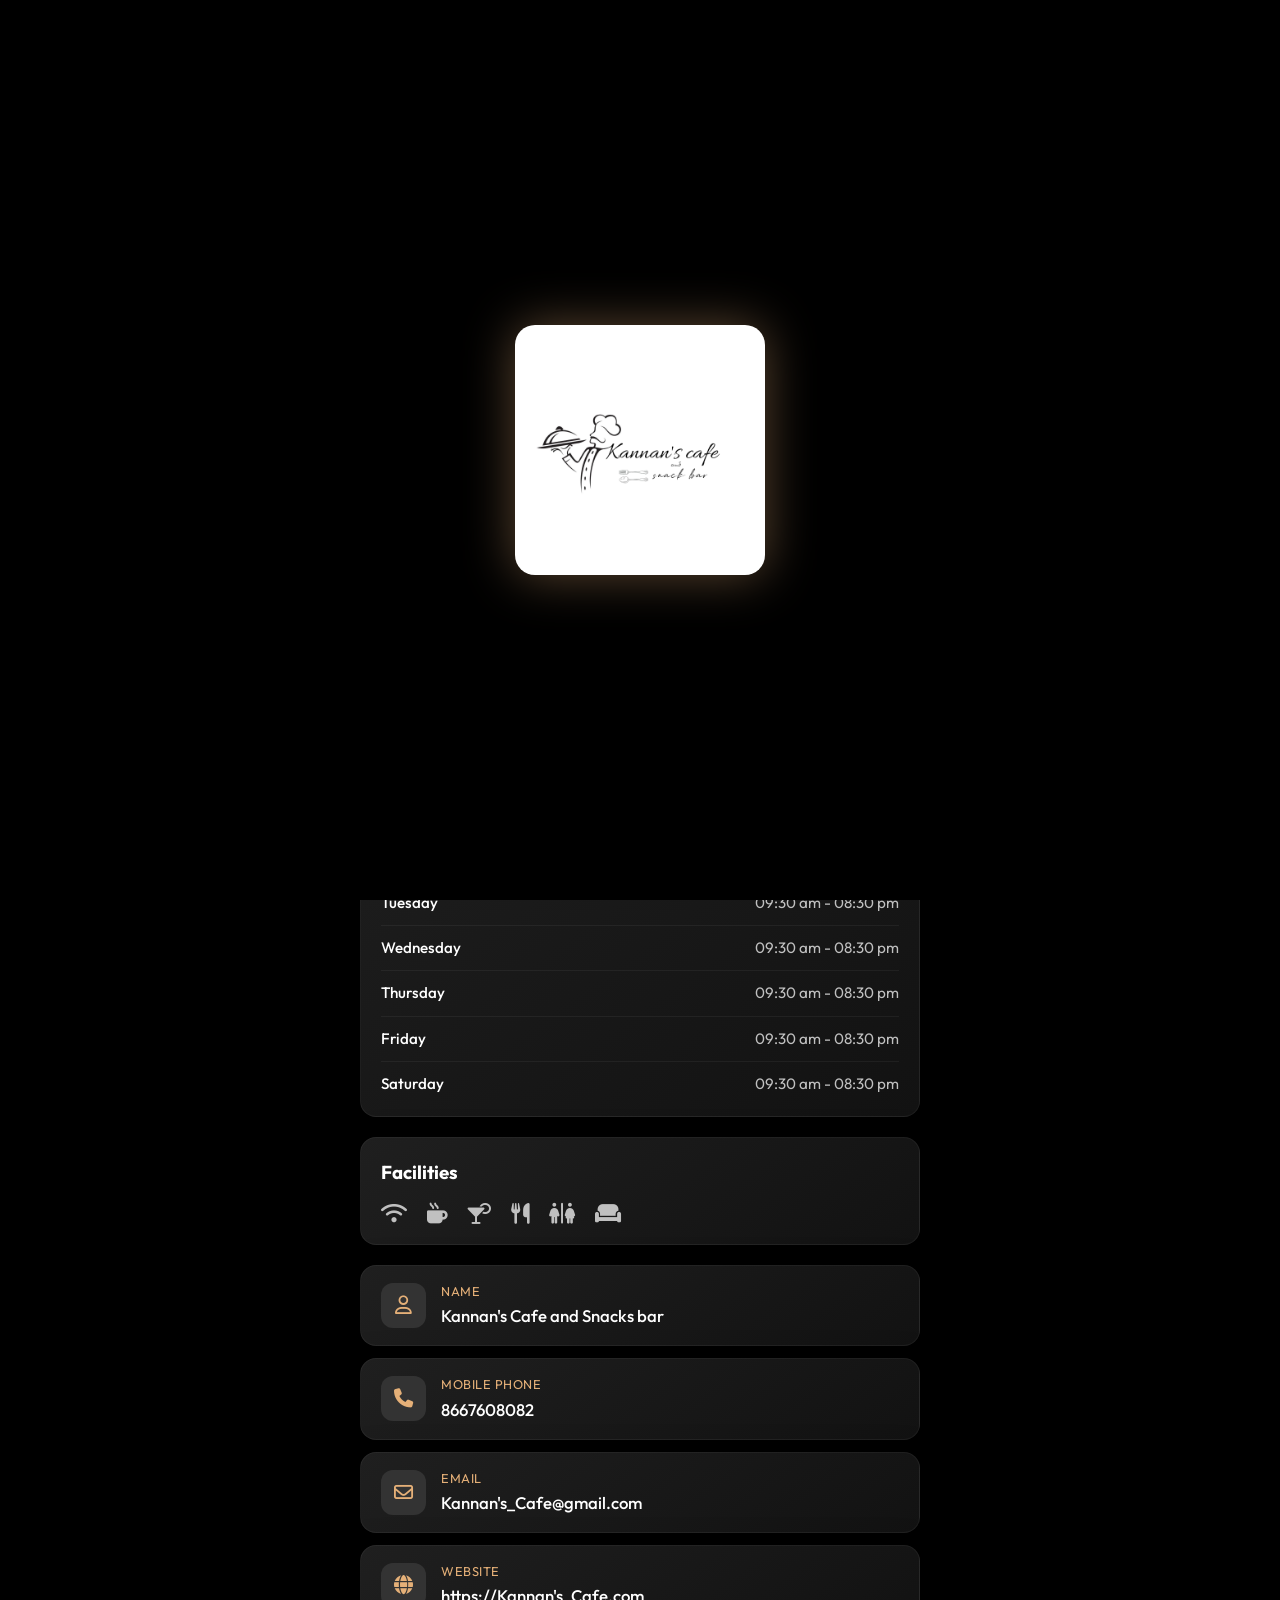
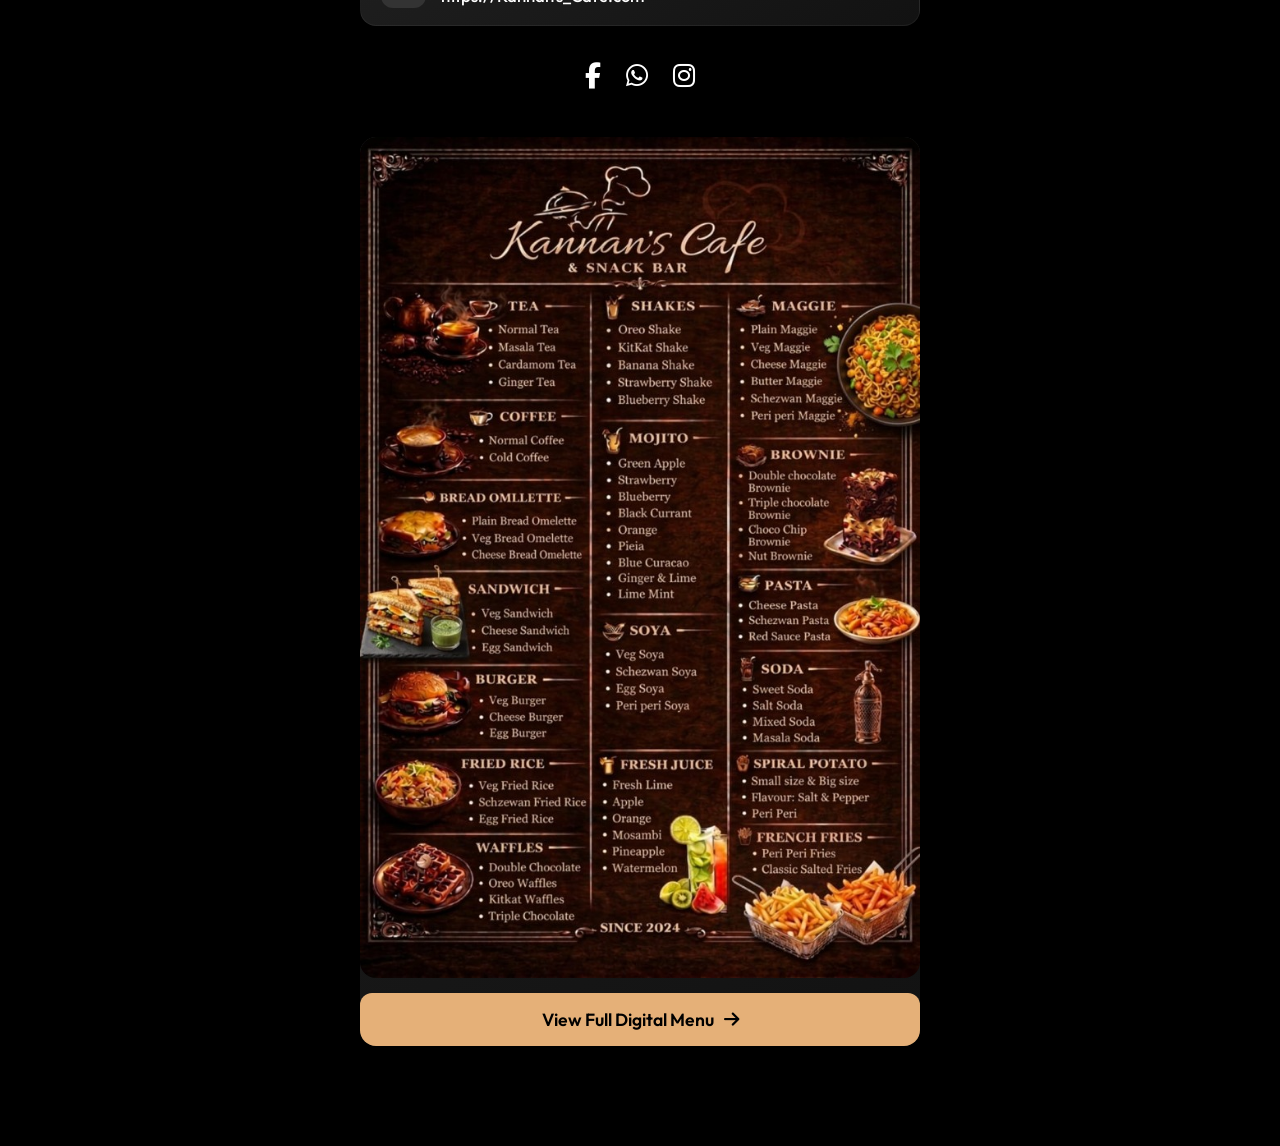
<file: index.html>
<!DOCTYPE html>
<html lang="en">

<head>
    <meta charset="UTF-8">
    <meta name="viewport" content="width=device-width, initial-scale=1.0">
    <title>Kannan's Cafe and Snacks Bar</title>
    <meta name="description" content="Welcome to Kannan's Cafe - your perfect place to relax and refresh!">

    <!-- Google Fonts -->
    <link rel="preconnect" href="https://fonts.googleapis.com">
    <link rel="preconnect" href="https://fonts.gstatic.com" crossorigin>
    <link
        href="https://fonts.googleapis.com/css2?family=Outfit:wght@300;400;500;600;700&family=Cinzel:wght@600&family=Great+Vibes&display=swap"
        rel="stylesheet">

    <!-- FontAwesome for Icons -->
    <link rel="stylesheet" href="https://cdnjs.cloudflare.com/ajax/libs/font-awesome/6.4.0/css/all.min.css">

    <!-- Local Styles -->
    <link rel="stylesheet" href="styles.css">
</head>

<body class="no-scroll">

    <!-- Splash Screen -->
    <div id="splash-screen">
        <img src="./assets/logo.jpg" alt="Kannan's Cafe Logo" class="splash-logo">
    </div>

    <!-- Hero / Gradient Header -->
    <header class="hero-section">
        <div class="logo-container">
            <img src="./assets/logo.jpg" alt="Kannan's Cafe Logo" class="brand-logo">
        </div>
    </header>

    <!-- Main Content Area -->
    <main class="content-container">

        <!-- Welcome Section -->
        <section class="welcome-text fade-in">
            <p class="subtitle">Welcome</p>
            <h2>Kannan's Cafe and Snacks bar</h2>
            <p class="description">
                Welcome to Kannan's Cafe ☕🌿 — your perfect place to relax and refresh! We're open daily from 9:30 AM to
                8:30 PM, serving fresh drinks, tasty bites, and a cozy vibe. ✨ Step in, sip, and enjoy! ✨
            </p>
        </section>

        <!-- Opening Hours Card -->
        <div class="card fade-in delay-1">
            <div class="card-header">
                <div class="icon-box"><i class="fa-regular fa-clock"></i></div>
                <div class="title-box">
                    <span>Opening hours</span>
                    <h3>Opening hours</h3>
                </div>
            </div>
            <div class="hours-list">
                <div class="hour-row"><span>Sunday</span><span>09:30 am - 08:30 pm</span></div>
                <div class="hour-row"><span>Monday</span><span>09:30 am - 08:30 pm</span></div>
                <div class="hour-row"><span>Tuesday</span><span>09:30 am - 08:30 pm</span></div>
                <div class="hour-row"><span>Wednesday</span><span>09:30 am - 08:30 pm</span></div>
                <div class="hour-row"><span>Thursday</span><span>09:30 am - 08:30 pm</span></div>
                <div class="hour-row"><span>Friday</span><span>09:30 am - 08:30 pm</span></div>
                <div class="hour-row"><span>Saturday</span><span>09:30 am - 08:30 pm</span></div>
            </div>
        </div>

        <!-- Facilities Card -->
        <div class="card fade-in delay-2">
            <div class="card-header">
                <h3>Facilities</h3>
            </div>
            <div class="facilities-grid">
                <i class="fa-solid fa-wifi" title="Free WiFi"></i>
                <i class="fa-solid fa-mug-hot" title="Coffee"></i>
                <i class="fa-solid fa-martini-glass-citrus" title="Drinks"></i>
                <i class="fa-solid fa-utensils" title="Dining"></i>
                <i class="fa-solid fa-restroom" title="Restroom"></i>
                <i class="fa-solid fa-couch" title="Seating"></i>
            </div>
        </div>

        <!-- Contact Links Group -->
        <div class="contact-links fade-in delay-3">
            <a href="#" class="card contact-card">
                <div class="icon-box"><i class="fa-regular fa-user"></i></div>
                <div class="contact-info">
                    <span>Name</span>
                    <strong>Kannan's Cafe and Snacks bar</strong>
                </div>
            </a>

            <a href="tel:+918667608082" class="card contact-card">
                <div class="icon-box"><i class="fa-solid fa-phone"></i></div>
                <div class="contact-info">
                    <span>Mobile phone</span>
                    <strong>8667608082</strong>
                </div>
            </a>

            <a href="mailto:Kannan's_Cafe@gmail.com" class="card contact-card">
                <div class="icon-box"><i class="fa-regular fa-envelope"></i></div>
                <div class="contact-info">
                    <span>Email</span>
                    <strong>Kannan's_Cafe@gmail.com</strong>
                </div>
            </a>

            <a href="https://specialcoffee.com" target="_blank" rel="noopener noreferrer" class="card contact-card">
                <div class="icon-box"><i class="fa-solid fa-globe"></i></div>
                <div class="contact-info">
                    <span>Website</span>
                    <strong>https://Kannan's_Cafe.com</strong>
                </div>
            </a>
        </div>

        <!-- Social Icons -->
        <div class="social-icons fade-in delay-4">
            <a href="#" aria-label="Facebook"><i class="fa-brands fa-facebook-f"></i></a>
            <a href="#" aria-label="WhatsApp"><i class="fa-brands fa-whatsapp"></i></a>
            <a href="#" aria-label="Instagram"><i class="fa-brands fa-instagram"></i></a>
        </div>

        <!-- Menu Showcase -->
        <div class="menu-section fade-in delay-5">
            <div class="card menu-card">
                <img src="./assets/menu.jpg" alt="Kannan's Cafe Menu" class="menu-image">
                <button id="viewMenuBtn" class="primary-btn">View Full Digital Menu <i
                        class="fa-solid fa-arrow-right"></i></button>
            </div>
        </div>

    </main>

    <!-- Menu Modal -->
    <div id="menuModal" class="modal-overlay">
        <div class="modal-content">
            <div class="modal-header">
                <h2>Our Menu</h2>
                <button id="closeMenuBtn" class="close-btn" aria-label="Close menu"><i
                        class="fa-solid fa-xmark"></i></button>
            </div>
            <div class="modal-body">
                <div class="menu-category">
                    <h3>TEA</h3>
                    <div class="menu-item"><span class="item-name">Normal Tea</span></div>
                    <div class="menu-item"><span class="item-name">Masala Tea</span></div>
                    <div class="menu-item"><span class="item-name">Cardamom Tea</span></div>
                    <div class="menu-item"><span class="item-name">Ginger Tea</span></div>
                </div>
                <div class="menu-category">
                    <h3>COFFEE</h3>
                    <div class="menu-item"><span class="item-name">Normal Coffee</span></div>
                    <div class="menu-item"><span class="item-name">Cold Coffee</span></div>
                </div>
                <div class="menu-category">
                    <h3>BREAD OMLLETTE</h3>
                    <div class="menu-item"><span class="item-name">Plain Bread Omelette</span></div>
                    <div class="menu-item"><span class="item-name">Veg Bread Omelette</span></div>
                    <div class="menu-item"><span class="item-name">Cheese Bread Omelette</span></div>
                </div>
                <div class="menu-category">
                    <h3>SANDWICH</h3>
                    <div class="menu-item"><span class="item-name">Veg Sandwich</span></div>
                    <div class="menu-item"><span class="item-name">Cheese Sandwich</span></div>
                    <div class="menu-item"><span class="item-name">Egg Sandwich</span></div>
                </div>
                <div class="menu-category">
                    <h3>BURGER</h3>
                    <div class="menu-item"><span class="item-name">Veg Burger</span></div>
                    <div class="menu-item"><span class="item-name">Cheese Burger</span></div>
                    <div class="menu-item"><span class="item-name">Egg Burger</span></div>
                </div>
                <div class="menu-category">
                    <h3>FRIED RICE</h3>
                    <div class="menu-item"><span class="item-name">Veg Fried Rice</span></div>
                    <div class="menu-item"><span class="item-name">Schezwan Fried Rice</span></div>
                    <div class="menu-item"><span class="item-name">Egg Fried Rice</span></div>
                </div>
                <div class="menu-category">
                    <h3>WAFFLES</h3>
                    <div class="menu-item"><span class="item-name">Double Chocolate</span></div>
                    <div class="menu-item"><span class="item-name">Oreo Waffles</span></div>
                    <div class="menu-item"><span class="item-name">KitKat Waffles</span></div>
                    <div class="menu-item"><span class="item-name">Triple Chocolate</span></div>
                </div>
                <div class="menu-category">
                    <h3>SHAKES</h3>
                    <div class="menu-item"><span class="item-name">Oreo Shake</span></div>
                    <div class="menu-item"><span class="item-name">KitKat Shake</span></div>
                    <div class="menu-item"><span class="item-name">Banana Shake</span></div>
                    <div class="menu-item"><span class="item-name">Strawberry Shake</span></div>
                    <div class="menu-item"><span class="item-name">Blueberry Shake</span></div>
                </div>
                <div class="menu-category">
                    <h3>MOJITO</h3>
                    <div class="menu-item"><span class="item-name">Green Apple</span></div>
                    <div class="menu-item"><span class="item-name">Strawberry</span></div>
                    <div class="menu-item"><span class="item-name">Blueberry</span></div>
                    <div class="menu-item"><span class="item-name">Black Currant</span></div>
                    <div class="menu-item"><span class="item-name">Orange</span></div>
                    <div class="menu-item"><span class="item-name">Pista</span></div>
                    <div class="menu-item"><span class="item-name">Blue Curacao</span></div>
                    <div class="menu-item"><span class="item-name">Ginger & Lime</span></div>
                    <div class="menu-item"><span class="item-name">Lime Mint</span></div>
                </div>
                <div class="menu-category">
                    <h3>SOYA</h3>
                    <div class="menu-item"><span class="item-name">Veg Soya</span></div>
                    <div class="menu-item"><span class="item-name">Schezwan Soya</span></div>
                    <div class="menu-item"><span class="item-name">Egg Soya</span></div>
                    <div class="menu-item"><span class="item-name">Peri peri Soya</span></div>
                </div>
                <div class="menu-category">
                    <h3>FRESH JUICE</h3>
                    <div class="menu-item"><span class="item-name">Fresh Lime</span></div>
                    <div class="menu-item"><span class="item-name">Apple</span></div>
                    <div class="menu-item"><span class="item-name">Orange</span></div>
                    <div class="menu-item"><span class="item-name">Mosambi</span></div>
                    <div class="menu-item"><span class="item-name">Pineapple</span></div>
                    <div class="menu-item"><span class="item-name">Watermelon</span></div>
                </div>
                <div class="menu-category">
                    <h3>MAGGIE</h3>
                    <div class="menu-item"><span class="item-name">Plain Maggie</span></div>
                    <div class="menu-item"><span class="item-name">Veg Maggie</span></div>
                    <div class="menu-item"><span class="item-name">Cheese Maggie</span></div>
                    <div class="menu-item"><span class="item-name">Butter Maggie</span></div>
                    <div class="menu-item"><span class="item-name">Schezwan Maggie</span></div>
                    <div class="menu-item"><span class="item-name">Peri peri Maggie</span></div>
                </div>
                <div class="menu-category">
                    <h3>BROWNIE</h3>
                    <div class="menu-item"><span class="item-name">Double chocolate Brownie</span></div>
                    <div class="menu-item"><span class="item-name">Triple chocolate Brownie</span></div>
                    <div class="menu-item"><span class="item-name">Choco Chip Brownie</span></div>
                    <div class="menu-item"><span class="item-name">Nut Brownie</span></div>
                </div>
                <div class="menu-category">
                    <h3>PASTA</h3>
                    <div class="menu-item"><span class="item-name">Cheese Pasta</span></div>
                    <div class="menu-item"><span class="item-name">Schezwan Pasta</span></div>
                    <div class="menu-item"><span class="item-name">Red Sauce Pasta</span></div>
                </div>
                <div class="menu-category">
                    <h3>SODA</h3>
                    <div class="menu-item"><span class="item-name">Sweet Soda</span></div>
                    <div class="menu-item"><span class="item-name">Salt Soda</span></div>
                    <div class="menu-item"><span class="item-name">Mixed Soda</span></div>
                    <div class="menu-item"><span class="item-name">Masala Soda</span></div>
                </div>
                <div class="menu-category">
                    <h3>SPIRAL POTATO</h3>
                    <div class="menu-item"><span class="item-name" style="font-size: 0.85em; opacity: 0.8;">Small size &
                            Big size</span></div>
                    <div class="menu-item"><span class="item-name">Flavour: Salt & Pepper</span></div>
                    <div class="menu-item"><span class="item-name">Peri Peri</span></div>
                </div>
                <div class="menu-category">
                    <h3>FRENCH FRIES</h3>
                    <div class="menu-item"><span class="item-name">Peri Peri Fries</span></div>
                    <div class="menu-item"><span class="item-name">Classic Salted Fries</span></div>
                </div>
            </div>
        </div>
    </div>
    </div>

    <!-- Scroll & Animation Logic -->
    <script>
        document.addEventListener('DOMContentLoaded', () => {
            // Modal Logic
            const modal = document.getElementById('menuModal');
            const openBtn = document.getElementById('viewMenuBtn');
            const closeBtn = document.getElementById('closeMenuBtn');

            if (openBtn && closeBtn && modal) {
                openBtn.addEventListener('click', () => {
                    modal.classList.add('active');
                    document.body.style.overflow = 'hidden';
                });

                closeBtn.addEventListener('click', () => {
                    modal.classList.remove('active');
                    document.body.style.overflow = '';
                });

                modal.addEventListener('click', (e) => {
                    if (e.target === modal) {
                        modal.classList.remove('active');
                        document.body.style.overflow = '';
                    }
                });
            }

            const elements = document.querySelectorAll('.fade-in');
            const observer = new IntersectionObserver((entries) => {
                entries.forEach(entry => {
                    if (entry.isIntersecting) {
                        entry.target.classList.add('visible');
                    }
                });
            }, { threshold: 0.1 });

            elements.forEach(el => observer.observe(el));

            // Splash Screen Timer (3 seconds)
            const splashScreen = document.getElementById('splash-screen');
            if (splashScreen) {
                setTimeout(() => {
                    splashScreen.classList.add('hidden');
                    document.body.classList.remove('no-scroll');
                }, 3000);
            }
        });
    </script>
</body>

</html>
</file>
<file: styles.css>
:root {
    --bg-dark: #000000;
    --text-primary: #ffffff;
    --text-secondary: #e0e0e0;
    --card-bg: #1a1a1a;
    --card-text: #ffffff;
    --card-secondary: #c0c0c0;
    --accent-color: #e5b078;
    --accent-hover: #c99661;
    --icon-bg: #333333;
    --gradient-hero: linear-gradient(180deg, #1f1f1f 0%, #000000 100%);
    --gradient-card: linear-gradient(145deg, #1f1f1f, #121212);
    --shadow-soft: 0 8px 30px rgba(0, 0, 0, 0.5);
    --border-subtle: 1px solid rgba(255, 255, 255, 0.05);
}

* {
    box-sizing: border-box;
    margin: 0;
    padding: 0;
}

body {
    font-family: 'Outfit', sans-serif;
    background-color: var(--bg-dark);
    color: var(--text-primary);
    line-height: 1.6;
    -webkit-font-smoothing: antialiased;
    max-width: 600px;
    margin: 0 auto;
    min-height: 100vh;
    box-shadow: 0 0 50px rgba(0,0,0,0.8);
    position: relative;
}

/* Typography & Layout */
.hero-section {
    background: var(--gradient-hero);
    padding: 60px 20px 40px;
    text-align: center;
    border-bottom: var(--border-subtle);
}

.logo-container {
    display: flex;
    flex-direction: column;
    align-items: center;
    justify-content: center;
    width: 100%;
    background: #ffffff; /* White block to wrap the logo perfectly if the image has a white bg, but I'll make it blend nicely by styling the hero gradient */
    border-radius: 16px;
    padding: 10px;
    box-shadow: 0 4px 20px rgba(0,0,0,0.4);
}

.brand-logo {
    width: 100%;
    max-width: 300px;
    height: auto;
    object-fit: contain;
}

.content-container {
    padding: 0 20px 40px;
}

/* Animations */
.fade-in {
    opacity: 0;
    transform: translateY(20px);
    transition: opacity 0.6s ease-out, transform 0.6s ease-out;
}

.fade-in.visible {
    opacity: 1;
    transform: translateY(0);
}

.delay-1 { transition-delay: 0.1s; }
.delay-2 { transition-delay: 0.2s; }
.delay-3 { transition-delay: 0.3s; }
.delay-4 { transition-delay: 0.4s; }
.delay-5 { transition-delay: 0.5s; }


/* Welcome Section */
.welcome-text {
    padding: 30px 0;
    border-bottom: var(--border-subtle);
    margin-bottom: 30px;
}

.welcome-text .subtitle {
    font-size: 0.85rem;
    text-transform: uppercase;
    letter-spacing: 2px;
    color: var(--accent-color);
    margin-bottom: 5px;
    font-weight: 600;
}

.welcome-text h2 {
    font-size: 2rem;
    margin-bottom: 15px;
    line-height: 1.2;
    font-weight: 600;
}

.welcome-text .description {
    color: var(--text-secondary);
    font-size: 1.05rem;
    font-weight: 300;
}

/* Cards */
.card {
    background: var(--gradient-card);
    border-radius: 16px;
    padding: 20px;
    margin-bottom: 20px;
    box-shadow: var(--shadow-soft);
    border: var(--border-subtle);
    transition: transform 0.3s ease, box-shadow 0.3s ease;
}

.card:hover {
    transform: translateY(-2px);
    box-shadow: 0 12px 40px rgba(0, 0, 0, 0.6);
}

/* Card Headers */
.card-header {
    display: flex;
    align-items: center;
    margin-bottom: 15px;
    gap: 15px;
}

.icon-box {
    width: 45px;
    height: 45px;
    background: var(--icon-bg);
    border-radius: 12px;
    display: flex;
    align-items: center;
    justify-content: center;
    font-size: 1.2rem;
    color: var(--accent-color);
}

.title-box {
    display: flex;
    flex-direction: column;
}

.title-box span {
    font-size: 0.8rem;
    color: var(--accent-color);
    text-transform: uppercase;
    letter-spacing: 1px;
}

.title-box h3 {
    font-size: 1.2rem;
    font-weight: 500;
}

.card > h3 {
    font-size: 1.2rem;
    font-weight: 500;
    margin-bottom: 15px;
    color: var(--text-primary);
}

/* Hours List */
.hours-list {
    display: flex;
    flex-direction: column;
    gap: 10px;
}

.hour-row {
    display: flex;
    justify-content: space-between;
    font-size: 0.95rem;
    color: var(--card-secondary);
    padding-bottom: 10px;
    border-bottom: 1px solid rgba(255,255,255,0.05);
}

.hour-row:last-child {
    border-bottom: none;
    padding-bottom: 0;
}

.hour-row span:first-child {
    color: var(--card-text);
    font-weight: 500;
}

/* Facilities */
.facilities-grid {
    display: flex;
    flex-wrap: wrap;
    gap: 20px;
    color: var(--card-secondary);
    font-size: 1.3rem;
}

.facilities-grid i {
    cursor:help;
    transition: color 0.2s ease;
}

.facilities-grid i:hover {
    color: var(--accent-color);
}


/* Contact Links Custom */
.contact-links {
    display: flex;
    flex-direction: column;
    gap: 12px;
}

.contact-card {
    display: flex;
    align-items: center;
    gap: 15px;
    text-decoration: none;
    padding: 15px 20px;
    margin-bottom: 0;
}

.contact-info {
    display: flex;
    flex-direction: column;
    gap: 2px;
    overflow: hidden;
}

.contact-info span {
    font-size: 0.8rem;
    color: var(--accent-color);
    text-transform: uppercase;
    letter-spacing: 0.5px;
}

.contact-info strong {
    font-size: 1.05rem;
    color: var(--card-text);
    font-weight: 500;
    white-space: nowrap;
    overflow: hidden;
    text-overflow: ellipsis;
}

.contact-card:hover .icon-box {
    background: var(--accent-color);
    color: var(--bg-dark);
}

/* Social Icons */
.social-icons {
    display: flex;
    justify-content: center;
    gap: 25px;
    padding: 30px 0;
}

.social-icons a {
    color: var(--text-primary);
    font-size: 1.6rem;
    transition: transform 0.2s ease, color 0.2s ease;
}

.social-icons a:hover {
    color: var(--accent-color);
    transform: scale(1.1);
}

/* Menu Section */
.menu-card {
    padding: 0;
    overflow: hidden;
    border: none;
    margin-top: 10px;
}

.menu-image {
    width: 100%;
    height: auto;
    display: block;
    border-radius: 16px;
    transition: transform 0.4s ease;
}

.menu-card:hover .menu-image {
    transform: scale(1.02);
}

/* Media Queries */
@media (min-width: 601px) {
    body {
        margin: 40px auto;
        border-radius: 30px;
    }
    
    .hero-section {
        border-top-left-radius: 30px;
        border-top-right-radius: 30px;
    }

    .modal-overlay {
        align-items: center;
    }
    .modal-content {
        height: 80vh;
        border-radius: 24px;
        transform: translateY(50px) scale(0.95);
    }
    .modal-overlay.active .modal-content {
        transform: translateY(0) scale(1);
    }
}

/* Primary Button & Modal Styles */
.primary-btn {
    width: 100%;
    padding: 15px;
    background: var(--accent-color);
    color: var(--bg-dark);
    font-size: 1.1rem;
    font-weight: 600;
    font-family: 'Outfit', sans-serif;
    border: none;
    border-radius: 12px;
    margin-top: 15px;
    cursor: pointer;
    transition: background 0.3s ease, transform 0.2s ease;
    display: flex;
    align-items: center;
    justify-content: center;
    gap: 10px;
}
.primary-btn:hover {
    background: var(--accent-hover);
    transform: translateY(-2px);
}

.modal-overlay {
    position: fixed;
    top: 0; left: 0; right: 0; bottom: 0;
    background: rgba(0,0,0,0.85);
    backdrop-filter: blur(10px);
    z-index: 1000;
    display: flex;
    align-items: flex-end; /* Mobile style bottom sheet */
    justify-content: center;
    visibility: hidden;
    opacity: 0;
    transition: visibility 0.4s, opacity 0.4s;
}
.modal-overlay.active {
    visibility: visible;
    opacity: 1;
}

.modal-content {
    background: var(--bg-dark);
    width: 100%;
    max-width: 600px;
    height: 85vh; 
    border-top-left-radius: 24px;
    border-top-right-radius: 24px;
    display: flex;
    flex-direction: column;
    transform: translateY(100%);
    transition: transform 0.4s cubic-bezier(0.175, 0.885, 0.32, 1.1);
    box-shadow: 0 -10px 40px rgba(0,0,0,0.5);
    border: var(--border-subtle);
    border-bottom: none;
}
.modal-overlay.active .modal-content {
    transform: translateY(0);
}

.modal-header {
    display: flex;
    justify-content: space-between;
    align-items: center;
    padding: 20px 25px;
    border-bottom: var(--border-subtle);
}
.modal-header h2 {
    font-size: 1.5rem;
    font-family: 'Cinzel', serif;
    color: var(--accent-color);
}
.close-btn {
    background: var(--icon-bg);
    border: none;
    color: var(--text-primary);
    width: 35px;
    height: 35px;
    border-radius: 50%;
    cursor: pointer;
    font-size: 1.2rem;
    display: flex;
    align-items: center;
    justify-content: center;
    transition: background 0.2s, color 0.2s;
}
.close-btn:hover {
    background: var(--accent-color);
    color: var(--bg-dark);
}

.modal-body {
    padding: 20px 25px;
    overflow-y: auto;
    flex: 1;
}

/* Menu Layout inside Modal */
.menu-category {
    margin-bottom: 30px;
}
.menu-category h3 {
    color: var(--accent-color);
    font-family: 'Cinzel', serif;
    font-size: 1.2rem;
    border-bottom: 1px dashed rgba(229, 176, 120, 0.3);
    padding-bottom: 8px;
    margin-bottom: 15px;
}
.menu-item {
    display: flex;
    justify-content: space-between;
    align-items: baseline;
    margin-bottom: 10px;
    color: var(--text-secondary);
    font-size: 1.05rem;
}
.menu-item .item-name {
    flex: 1;
    text-transform: capitalize;
}
.menu-options {
    font-size: 0.85rem;
    color: var(--card-secondary);
    display: block;
    margin-top: 2px;
}

/* --- Splash Screen --- */
body.no-scroll {
    overflow: hidden;
}

#splash-screen {
    position: fixed;
    top: 0; left: 0; right: 0; bottom: 0;
    width: 100vw; height: 100vh;
    background-color: var(--bg-dark); /* match the cafe dark mode */
    z-index: 9999;
    display: flex;
    align-items: center;
    justify-content: center;
    transition: opacity 1s cubic-bezier(0.165, 0.84, 0.44, 1), visibility 1s;
    will-change: opacity;
}

#splash-screen.hidden {
    opacity: 0;
    visibility: hidden;
    pointer-events: none;
}

.splash-logo {
    width: 250px;
    height: auto;
    object-fit: contain;
    background: #ffffff; /* pure white background matching the hero section */
    padding: 20px;
    border-radius: 20px;
    box-shadow: 0 0 50px rgba(229, 176, 120, 0.4); /* glowing effect */
    animation: pulseLogo 3s ease-in-out infinite;
}

@keyframes pulseLogo {
    0% { transform: scale(0.9); opacity: 0.8; }
    50% { transform: scale(1.1); opacity: 1; }
    100% { transform: scale(0.9); opacity: 0.8; }
}
</file>
